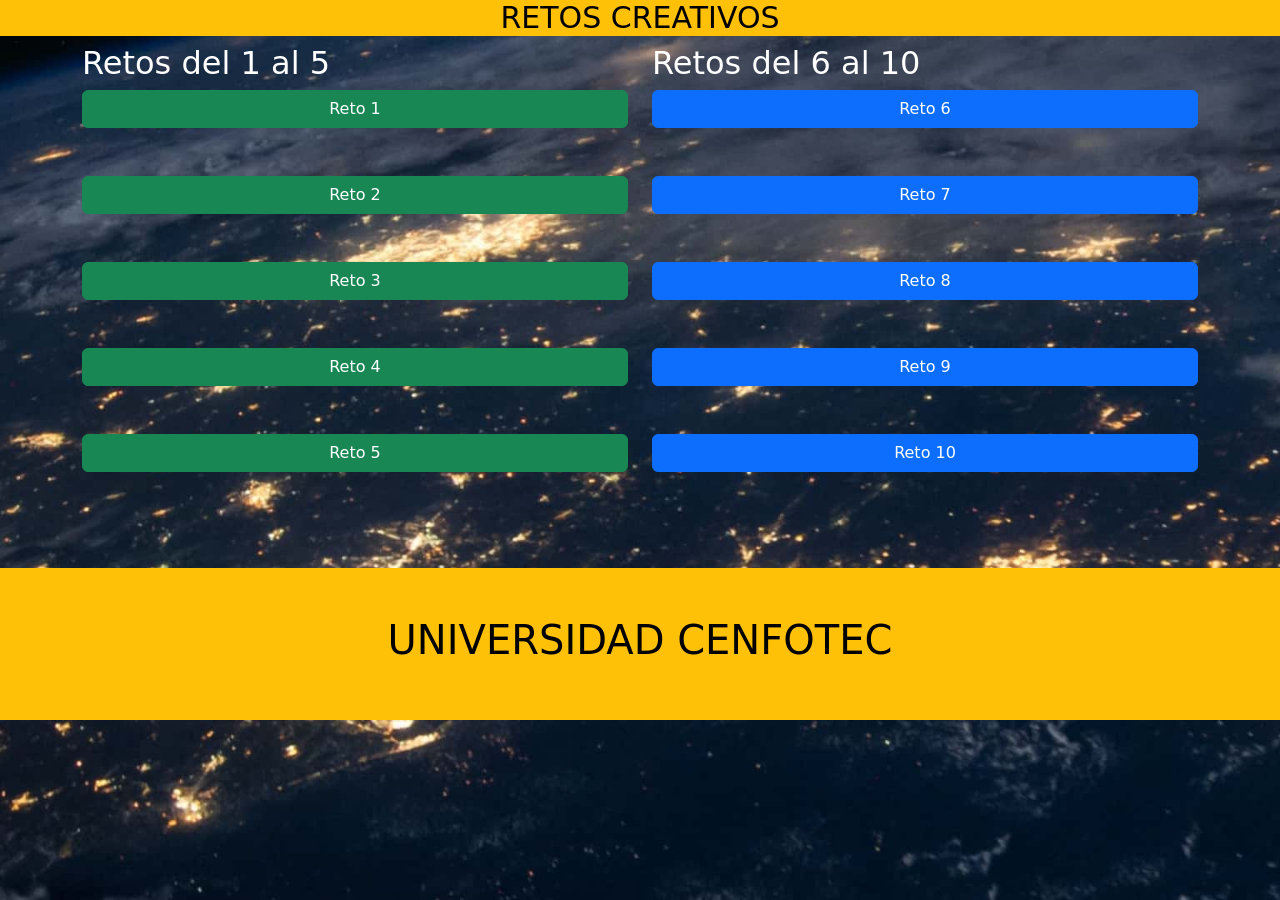
<file: tarea2/index.html>
<!doctype html>
<html lang="en">


<head>
    <title>index</title>
    <meta charset="utf-8">
    <meta name="viewport" content="width=device-width, initial-scale=1">


    <link href="imagenes/favicon.png" rel="icon">
    <link href="css/index.css" rel="stylesheet" >



    <link href="https://cdn.jsdelivr.net/npm/bootstrap@5.3.1/dist/css/bootstrap.min.css" rel="stylesheet" integrity="sha384-4bw+/aepP/YC94hEpVNVgiZdgIC5+VKNBQNGCHeKRQN+PtmoHDEXuppvnDJzQIu9" crossorigin="anonymous">
  
</head>


<body class="fondoindex">

    <header class="text-center">
        <h1 class="text-black titulo bg-warning">RETOS CREATIVOS</h1>
    </header>

    <div class="container">
        <div class="row">
            <div class="col-md-6 d-flex flex-column">
                <h2 class="text-white">Retos del 1 al 5</h2>
                <a href="reto1.html" class="btn btn-success mb-5">Reto 1</a>
                <a href="reto2.html" class="btn btn-success mb-5">Reto 2</a>
                <a href="reto3.html" class="btn btn-success mb-5">Reto 3</a>
                <a href="reto4.html" class="btn btn-success mb-5">Reto 4</a>
                <a href="reto5.html" class="btn btn-success mb-5">Reto 5</a>
            </div>
            <div class="col-md-6 d-flex flex-column">
                <h2 class="text-white">Retos del 6 al 10</h2>
                <a href="reto6.html" class="btn btn-primary mb-5">Reto 6</a>
                <a href="reto7.html" class="btn btn-primary mb-5">Reto 7</a>
                <a href="reto8.html" class="btn btn-primary mb-5">Reto 8</a>
                <a href="reto9.html" class="btn btn-primary mb-5">Reto 9</a>
                <a href="reto10.html" class="btn btn-primary mb-5">Reto 10</a>
            </div>
        </div>
    </div>
    


    <footer class="text-center mt-5 py-5 bg-warning">
        <h1 class="text-black">UNIVERSIDAD CENFOTEC</h1>
    </footer>


    <script src="https://cdn.jsdelivr.net/npm/bootstrap@5.3.1/dist/js/bootstrap.bundle.min.js" integrity="sha384-HwwvtgBNo3bZJJLYd8oVXjrBZt8cqVSpeBNS5n7C8IVInixGAoxmnlMuBnhbgrkm" crossorigin="anonymous"></script>
  


</body>



</html>
</file>
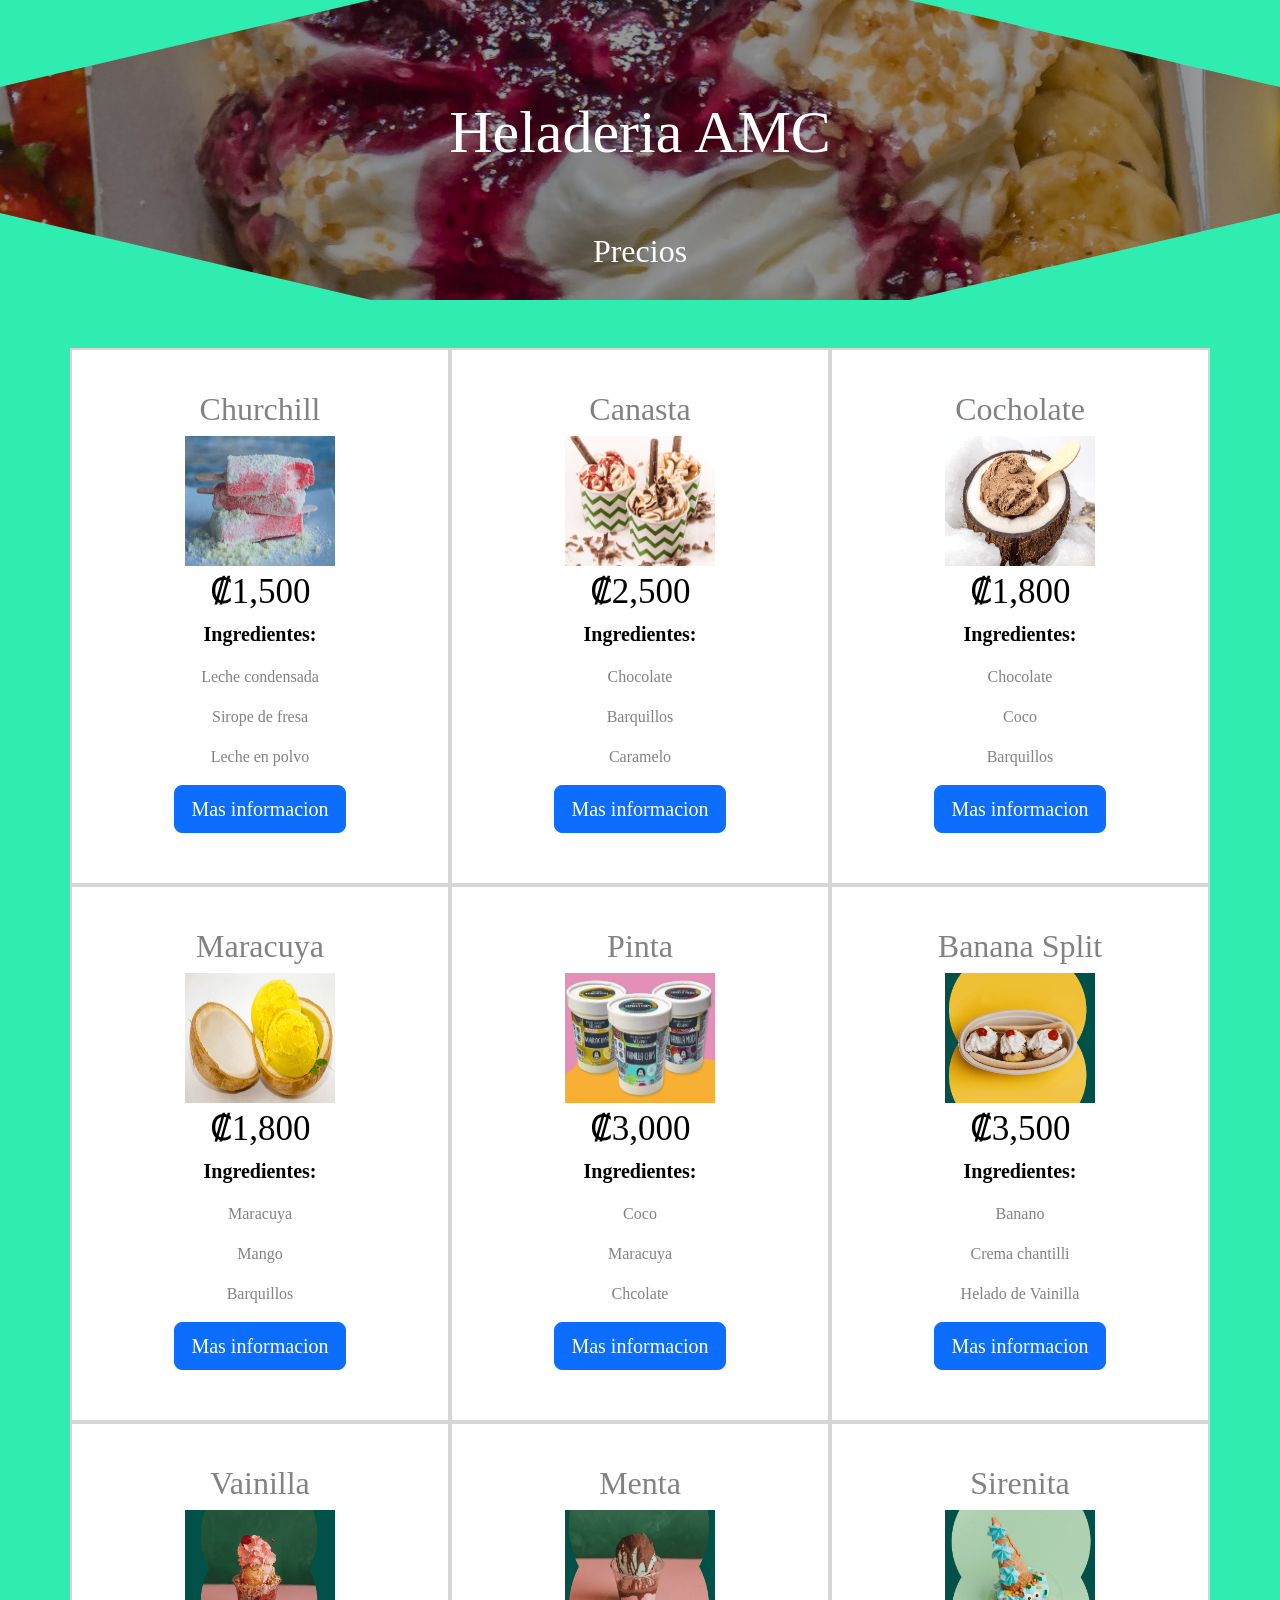
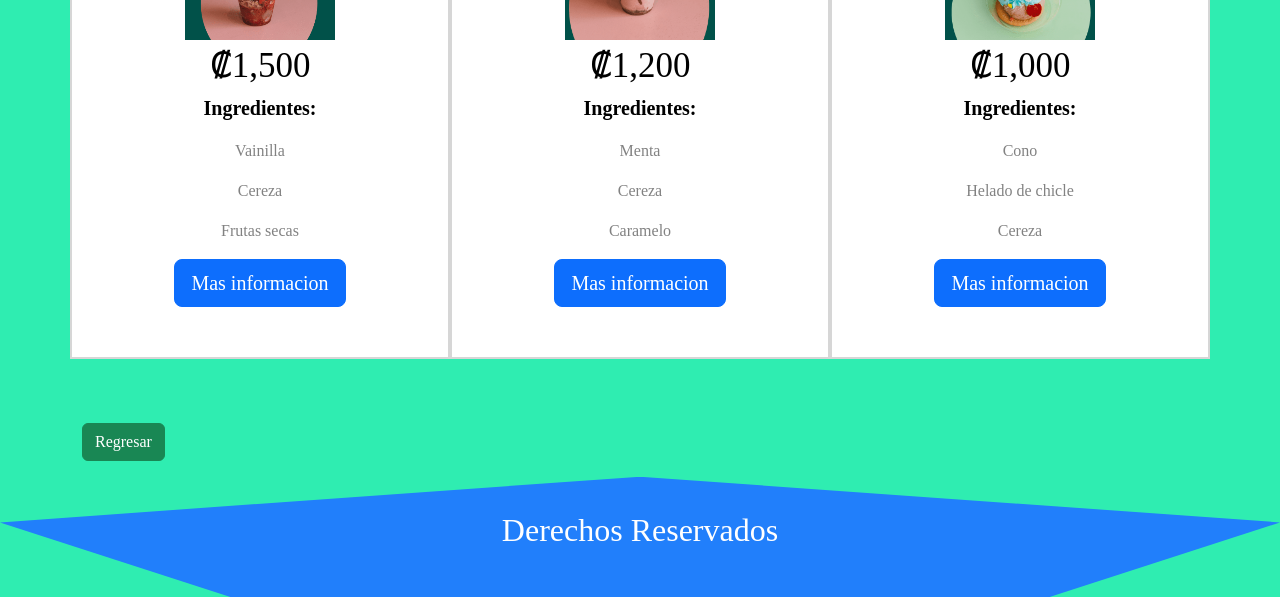
<file: proyecto/precios.html>
<!doctype html>
<html lang="en">

<head>
    <meta charset="utf-8">
    <meta name="viewport" content="width=device-width, initial-scale=1">
    <link href="https://cdn.jsdelivr.net/npm/bootstrap@5.1.3/dist/css/bootstrap.min.css" rel="stylesheet" integrity="sha384-1BmE4kWBq78iYhFldvKuhfTAU6auU8tT94WrHftjDbrCEXSU1oBoqyl2QvZ6jIW3" crossorigin="anonymous">
    <link href="css/precios.css" rel="stylesheet">
    <link href="css/responsive.css" rel="stylesheet">

    <title>Precios</title>
    <link href="favicon.png" rel="icon">
</head>

<body class="color1">
    <header class="bannerprecios py-5">
            <h1 class="text-center py-5 color">Heladeria AMC</h1>
            <h2 class="text-white text-center py-2">Precios</h2>
    </header>


    <section>
        <div class="container py-5">
            <div class="row">
                <!-- Primer elemento -->
                <div class="price-table col-md-4">
                        <i class="fa fa-user"></i>
                        <h2>Churchill</h2>
                        <img src="imagenes/helado1.PNG" alt="Imagen 1" class="logos img-fluid">
                        <div class="price">₡1,500</div>
                        <div class=""></div>
                        <p class="ingredi">Ingredientes:</p>
                        <p>Leche condensada</p>
                        <p>Sirope de fresa</p>
                        <p>Leche en polvo</p>
                    </a>
                    <a class="btn btn-lg btn-primary" data-bs-toggle="popover" data-bs-placement="right" data-bs-title="Descripción" data-bs-content="El precio final de tu pedido puede variar según los ingredientes adicionales que elijas agregar. Nos esforzamos por ofrecer la máxima flexibilidad para satisfacer tus gustos y preferencias, y cada ingrediente extra puede influir en el costo total de tu compra.">Mas informacion</a>

                </div>
    
                <!-- Segundo elemento -->
                <div class="price-table col-md-4">
                    <i class="fa fa-user"></i>
                    <h2>Canasta</h2>
                    <img src="imagenes/helado2.PNG" alt="Imagen 2" class="logos img-fluid">
                    <div class="price">₡2,500</div>
                    <div class=""></div>
                    <p class="ingredi">Ingredientes:</p>
                    <p>Chocolate</p>
                    <p>Barquillos</p>
                    <p>Caramelo</p>
                </a>
                <a class="btn btn-lg btn-primary" data-bs-toggle="popover" data-bs-placement="right" data-bs-title="Descripción" data-bs-content="El precio final de tu pedido puede variar según los ingredientes adicionales que elijas agregar. Nos esforzamos por ofrecer la máxima flexibilidad para satisfacer tus gustos y preferencias, y cada ingrediente extra puede influir en el costo total de tu compra.">Mas informacion</a>

                </div>
    
                <!-- Tercer elemento -->
                <div class="price-table col-md-4">
                    <i class="fa fa-user"></i>
                    <h2>Cocholate</h2>
                    <img src="imagenes/helado3.PNG" alt="Imagen 3" class="logos img-fluid">
                    <div class="price">₡1,800</div>
                    <div class=""></div>
                    <p class="ingredi">Ingredientes:</p>
                    <p>Chocolate</p>
                    <p>Coco</p>
                    <p>Barquillos</p>
                </a>
                <a class="btn btn-lg btn-primary" data-bs-toggle="popover" data-bs-placement="right" data-bs-title="Descripción" data-bs-content="El precio final de tu pedido puede variar según los ingredientes adicionales que elijas agregar. Nos esforzamos por ofrecer la máxima flexibilidad para satisfacer tus gustos y preferencias, y cada ingrediente extra puede influir en el costo total de tu compra.">Mas informacion</a>

                </div>
    
                <!-- Cuarto elemento -->
                <div class="price-table col-md-4">
                    <i class="fa fa-user"></i>
                    <h2>Maracuya</h2>
                    <img src="imagenes/helado4.PNG" alt="Imagen 4" class="logos img-fluid">
                    <div class="price">₡1,800</div>
                    <div class=""></div>
                    <p class="ingredi">Ingredientes:</p>
                    <p>Maracuya</p>
                    <p>Mango</p>
                    <p>Barquillos</p>
                </a>
                <a class="btn btn-lg btn-primary" data-bs-toggle="popover" data-bs-placement="right" data-bs-title="Descripción" data-bs-content="El precio final de tu pedido puede variar según los ingredientes adicionales que elijas agregar. Nos esforzamos por ofrecer la máxima flexibilidad para satisfacer tus gustos y preferencias, y cada ingrediente extra puede influir en el costo total de tu compra.">Mas informacion</a>

                </div>
    
                <!-- Quinto elemento -->
                <div class="price-table col-md-4">
                    <i class="fa fa-user"></i>
                    <h2>Pinta</h2>
                    <img src="imagenes/helado5.PNG" alt="Imagen 5" class="logos img-fluid">
                    <div class="price">₡3,000</div>
                    <div class=""></div>
                    <p class="ingredi">Ingredientes:</p>
                    <p>Coco</p>
                    <p>Maracuya</p>
                    <p>Chcolate</p>
                </a>
                <a class="btn btn-lg btn-primary" data-bs-toggle="popover" data-bs-placement="right" data-bs-title="Descripción" data-bs-content="El precio final de tu pedido puede variar según los ingredientes adicionales que elijas agregar. Nos esforzamos por ofrecer la máxima flexibilidad para satisfacer tus gustos y preferencias, y cada ingrediente extra puede influir en el costo total de tu compra.">Mas informacion</a>

                </div>
    
                <!-- Sexto elemento -->
                <div class="price-table col-md-4">
                    <i class="fa fa-user"></i>
                    <h2>Banana Split</h2>
                    <img src="imagenes/helado6.PNG" alt="Imagen 6" class="logos img-fluid">
                    <div class="price">₡3,500</div>
                    <div class=""></div>
                    <p class="ingredi">Ingredientes:</p>
                    <p>Banano</p>
                    <p>Crema chantilli</p>
                    <p>Helado de Vainilla</p>
                </a>
                <a class="btn btn-lg btn-primary" data-bs-toggle="popover" data-bs-placement="right" data-bs-title="Descripción" data-bs-content="El precio final de tu pedido puede variar según los ingredientes adicionales que elijas agregar. Nos esforzamos por ofrecer la máxima flexibilidad para satisfacer tus gustos y preferencias, y cada ingrediente extra puede influir en el costo total de tu compra.">Mas informacion</a>

                </div>
    
                <!-- Séptimo elemento -->
                <div class="price-table col-md-4">
                    <i class="fa fa-user"></i>
                    <h2>Vainilla</h2>
                    <img src="imagenes/helado7.PNG" alt="Imagen 7" class="logos img-fluid">
                    <div class="price">₡1,500</div>
                    <div class=""></div>
                    <p class="ingredi">Ingredientes:</p>
                    <p>Vainilla</p>
                    <p>Cereza</p>
                    <p>Frutas secas</p>
                </a>
                <a class="btn btn-lg btn-primary" data-bs-toggle="popover" data-bs-placement="right" data-bs-title="Descripción" data-bs-content="El precio final de tu pedido puede variar según los ingredientes adicionales que elijas agregar. Nos esforzamos por ofrecer la máxima flexibilidad para satisfacer tus gustos y preferencias, y cada ingrediente extra puede influir en el costo total de tu compra.">Mas informacion</a>

                </div>
    
                <!-- Octavo elemento -->
                <div class="price-table col-md-4">
                    <i class="fa fa-user"></i>
                    <h2>Menta</h2>
                    <img src="imagenes/helado8.PNG" alt="Imagen 8" class="logos img-fluid">
                    <div class="price">₡1,200</div>
                    <div class=""></div>
                    <p class="ingredi">Ingredientes:</p>
                    <p>Menta</p>
                    <p>Cereza</p>
                    <p>Caramelo</p>
                </a>
                <a class="btn btn-lg btn-primary" data-bs-toggle="popover" data-bs-placement="right" data-bs-title="Descripción" data-bs-content="El precio final de tu pedido puede variar según los ingredientes adicionales que elijas agregar. Nos esforzamos por ofrecer la máxima flexibilidad para satisfacer tus gustos y preferencias, y cada ingrediente extra puede influir en el costo total de tu compra.">Mas informacion</a>
                </div>
    
                <!-- Noveno elemento -->
                <div class="price-table col-md-4">
                    <i class="fa fa-user"></i>
                    <h2>Sirenita</h2>
                    <img src="imagenes/helado9.PNG" alt="Imagen 9" class="logos img-fluid">
                    <div class="price">₡1,000</div>
                    <div class=""></div>
                    <p class="ingredi">Ingredientes:</p>
                    <p>Cono</p>
                    <p>Helado de chicle</p>
                    <p>Cereza</p>
                </a>
                <a class="btn btn-lg btn-primary" data-bs-toggle="popover" data-bs-placement="right" data-bs-title="Descripción" data-bs-content="El precio final de tu pedido puede variar según los ingredientes adicionales que elijas agregar. Nos esforzamos por ofrecer la máxima flexibilidad para satisfacer tus gustos y preferencias, y cada ingrediente extra puede influir en el costo total de tu compra.">Mas informacion</a>

                </div>
            </div>    
        </div>
    </section>


    <section>
        <div class="container mt-2 py-2">
            <a href="index.html" class="btn btn-success">Regresar</a>
        </div>
    </section>

    <footer class="mt-2">
        <div class="row">
            <div class="text-center"><br>
                <h2 class="text-white design25">Derechos Reservados</h2><br>
            </div>
            <div class="pb-3"></div>
        </div>
    </footer>


    <script src="https://cdn.jsdelivr.net/npm/bootstrap@5.1.3/dist/js/bootstrap.bundle.min.js" integrity="sha384-ka7Sk0Gln4gmtz2MlQnikT1wXgYsOg+OMhuP+IlRH9sENBO0LRn5q+8nbTov4+1p" crossorigin="anonymous"></script>
        <!-- activacion del POPOVER -->
        <script>
            var popoverTriggerList = [].slice.call(document.querySelectorAll('[data-bs-toggle="popover"]'))
            var popoverList = popoverTriggerList.map(function(popoverTriggerEl) {
                return new bootstrap.Popover(popoverTriggerEl)
            })
        </script>

</body>

</html>
</file>
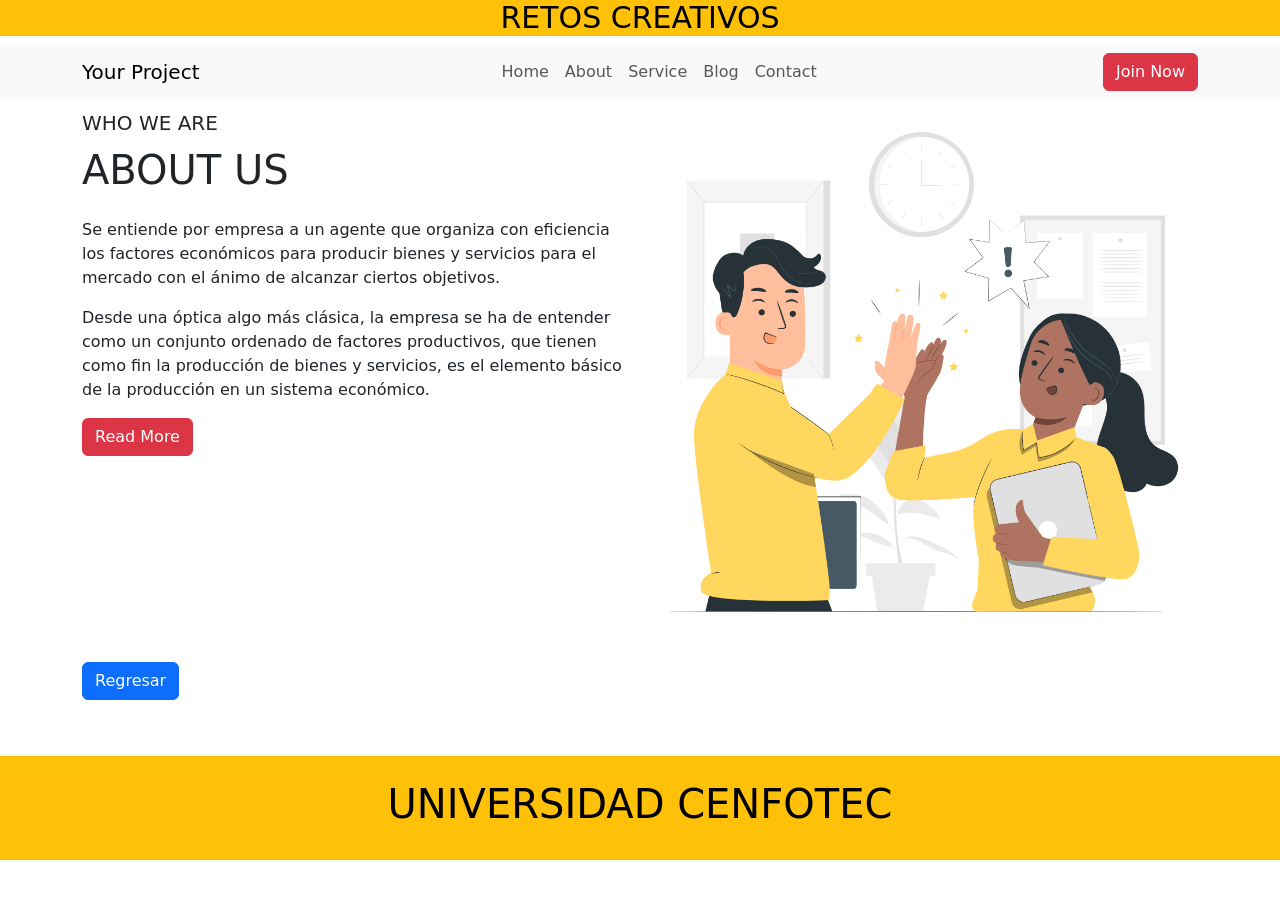
<file: tarea2/reto1.html>
<!doctype html>
<html lang="en">


<head>
    <title>reto1</title>
    <meta charset="utf-8">
    <meta name="viewport" content="width=device-width, initial-scale=1">

    <link href="imagenes/favicon.png" rel="icon">
    <link href="css/index.css" rel="stylesheet" >

    <link rel="stylesheet" href="https://unicons.iconscout.com/release/v4.0.8/css/line.css">


    <link href="https://cdn.jsdelivr.net/npm/bootstrap@5.3.1/dist/css/bootstrap.min.css" rel="stylesheet" integrity="sha384-4bw+/aepP/YC94hEpVNVgiZdgIC5+VKNBQNGCHeKRQN+PtmoHDEXuppvnDJzQIu9" crossorigin="anonymous">
  
</head>


<body>
    
    <header class="text-center">
        <h1 class="text-black titulo bg-warning">RETOS CREATIVOS</h1>
    </header>
    
    <nav class="navbar navbar-expand-lg navbar-light bg-light">
        <div class="container">
            <i id="ht" class="uil uil-html5"></i>
            <a class="navbar-brand" href="#">Your Project</a>
            <div class="collapse navbar-collapse justify-content-center" id="navbarNav">
                <ul class="navbar-nav">
                    <li class="nav-item">
                        <a class="nav-link" href="">Home</a>
                    </li>
                    <li class="nav-item">
                        <a class="nav-link" href="">About</a>
                    </li>
                    <li class="nav-item">
                        <a class="nav-link" href="">Service</a>
                    </li>
                    <li class="nav-item">
                        <a class="nav-link" href="">Blog</a>
                    </li>
                    <li class="nav-item">
                        <a class="nav-link" href="">Contact</a>
                    </li>
                </ul>
            </div>
            <a href="#" class="btn btn-danger">Join Now</a>
        </div>
    </nav>
    <section>
        <div class="container">
            <div class="row">
                <div class="col-md-6">
                    <p class="who py-2 mb-0">WHO WE ARE</p>
                    <h3 class="About mb-4">ABOUT US</h3>
                    <p>Se entiende por empresa a un agente que organiza con eficiencia los factores económicos para producir bienes y servicios para el mercado con el ánimo de alcanzar ciertos objetivos.</p>
                    <p>Desde una óptica algo más clásica, la empresa se ha de entender como un conjunto ordenado de factores productivos, que tienen como fin la producción de bienes y servicios, es el elemento básico de la producción en un sistema económico.</p>
                    <a href="#" class="btn btn-danger">Read More</a>
                </div>
                
                
                <div class="col-md-6">
                    <img class= "icontamano" src="imagenes/teamwork.png" alt="icon">
                </div>
        </div>
    </section>

    <section>
        <div class="container mt-2 py-2">
            <a href="index.html" class="btn btn-primary">Regresar</a>
        </div>
    </section>

    <footer class="text-center mt-5 py-4 bg-warning">
        <h1 class="text-black">UNIVERSIDAD CENFOTEC</h1>
    </footer>

    <script src="https://cdn.jsdelivr.net/npm/bootstrap@5.3.1/dist/js/bootstrap.bundle.min.js" integrity="sha384-HwwvtgBNo3bZJJLYd8oVXjrBZt8cqVSpeBNS5n7C8IVInixGAoxmnlMuBnhbgrkm" crossorigin="anonymous"></script>
  


</body>



</html>
</file>
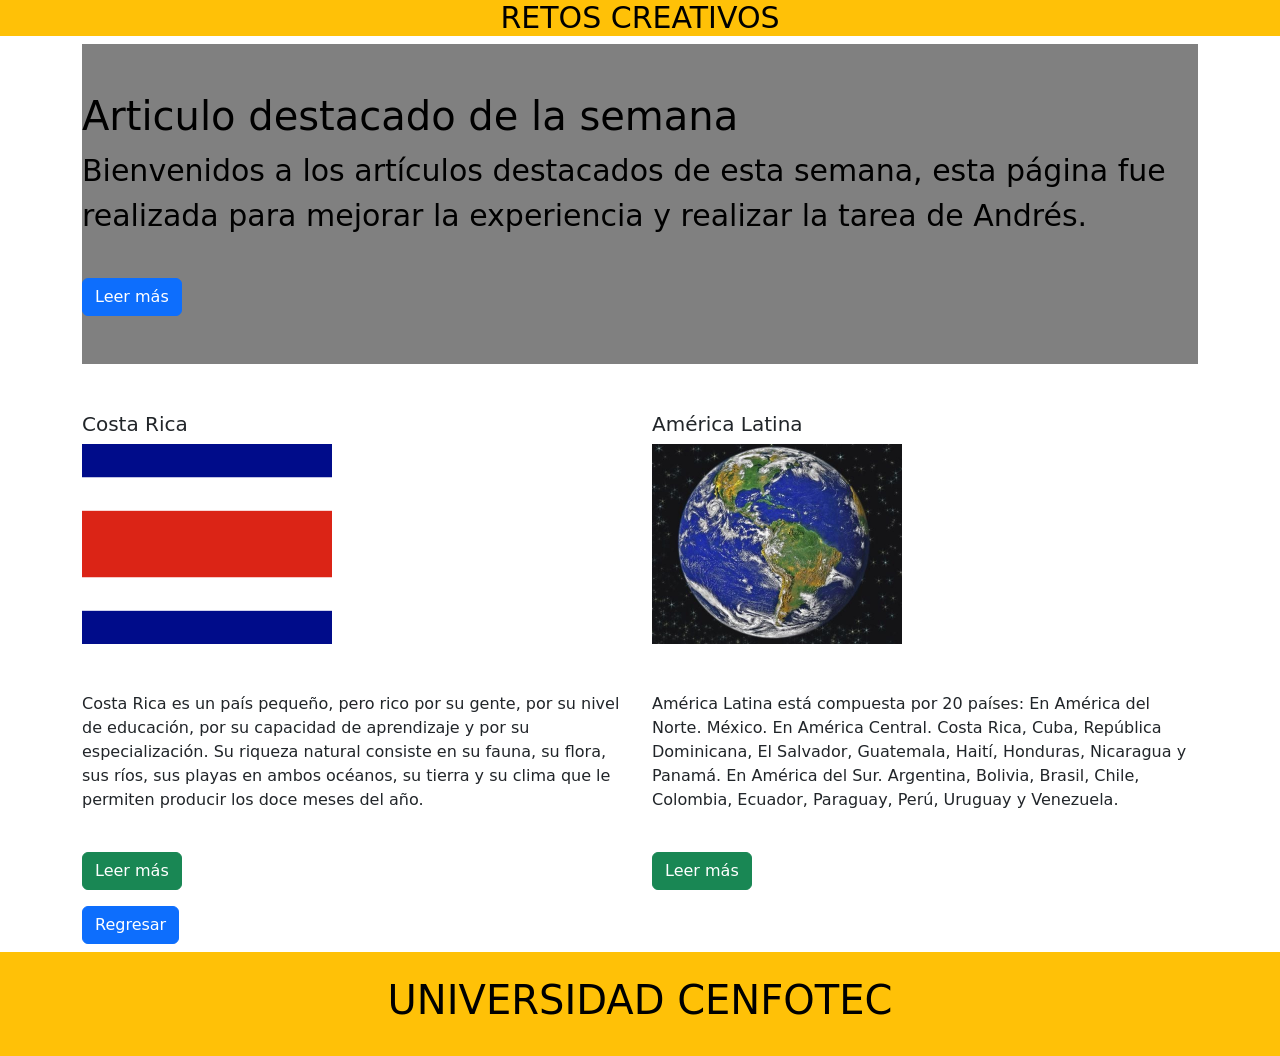
<file: tarea2/reto10.html>
<!doctype html>
<html lang="en">


<head>
    <title>reto10</title>
    <meta charset="utf-8">
    <meta name="viewport" content="width=device-width, initial-scale=1">


    <link href="imagenes/favicon.png" rel="icon">
    <link href="css/index.css" rel="stylesheet" >


    <link href="https://cdn.jsdelivr.net/npm/bootstrap@5.3.1/dist/css/bootstrap.min.css" rel="stylesheet" integrity="sha384-4bw+/aepP/YC94hEpVNVgiZdgIC5+VKNBQNGCHeKRQN+PtmoHDEXuppvnDJzQIu9" crossorigin="anonymous">
    
    <link rel="stylesheet" href="https://unicons.iconscout.com/release/v4.0.8/css/line.css">

</head>

<body>
    <header class="text-center">
        <h1 class="text-black titulo bg-warning">RETOS CREATIVOS</h1>
    </header>

    <div class="container">
        <div class="row">
            <div class="col-md-12">
                <section class="text-start bg-gris tamanol py-5">
                    <h1 class="text-black tamano">Articulo destacado de la semana</h1>
                    <p class="text-start text-black" id="parrafo">
                        Bienvenidos a los artículos destacados de esta semana, esta página fue realizada para mejorar la experiencia y realizar la tarea de Andrés.
                    </p>
                    <p class="text-start text-black" id="parrafoOculto" style="display: none;">
                        No obstante se hace referencia que la siguiente información no es de mi propiedad, esta información es con fines educativos, los cuales se han utilizado para poder completar el reto número 10 de la segunda tarea de diseño web, del estudiante Andrés Maradiaga.
                    </p>
                    <button class="btn btn-primary text-white mt-4" id="txt" type="button" onclick="mostrarTexto()">Leer más</button>
                </section>
            </div>
        </div>
        <div class="row">
            <div class="col-md-6">
                <section>
                    <div class="text-start py-5">
                        <h5>Costa Rica</h5>
                        <img src="imagenes/costarica.jpg" alt="Costa Rica" class="costa-rica-img">                       
                    </div>
                    <p class="text-start">Costa Rica es un país pequeño, pero rico por su gente, por su nivel de educación, por su capacidad de aprendizaje y por su especialización. Su riqueza natural consiste en su fauna, su flora, sus ríos, sus playas en ambos océanos, su tierra y su clima que le permiten producir los doce meses del año.</p>
                    <a href="pdf/costarica.pdf" class="btn btn-success text-white mt-4" target="_blank">Leer más</a>
                </section>
            </div>
            <div class="col-md-6">
                <section>
                    <div class="text-start py-5">
                        <h5>América Latina</h5>
                        <img src="imagenes/latino.jpg" alt="America Latina" class="america-latina-img">                       
                    </div>
                    <p class="text-start">
                        América Latina está compuesta por 20 países: 
                        En América del Norte. México.

                        En América Central. Costa Rica, Cuba, República Dominicana, El Salvador, Guatemala, Haití, Honduras, Nicaragua y Panamá.

                        En América del Sur. Argentina, Bolivia, Brasil, Chile, Colombia, Ecuador, Paraguay, Perú, Uruguay y Venezuela.
                    </p>
                    <a href="pdf/americalatina.pdf" class="btn btn-success text-white mt-4" target="_blank">Leer más</a>
                </section>
            </div>
        </div>
    </div>
  
    <section>
        <div class="container mt-2 py-2">
            <a href="index.html" class="btn btn-primary">Regresar</a>
        </div>
    </section>

    <footer class="text-center py-4 bg-warning">
        <h1 class="text-black">UNIVERSIDAD CENFOTEC</h1>
    </footer>



    <script src="https://cdn.jsdelivr.net/npm/bootstrap@5.3.1/dist/js/bootstrap.bundle.min.js" integrity="sha384-HwwvtgBNo3bZJJLYd8oVXjrBZt8cqVSpeBNS5n7C8IVInixGAoxmnlMuBnhbgrkm" crossorigin="anonymous"></script>

    <script src="js/retos.js"></script>

</body>
</html>
</file>
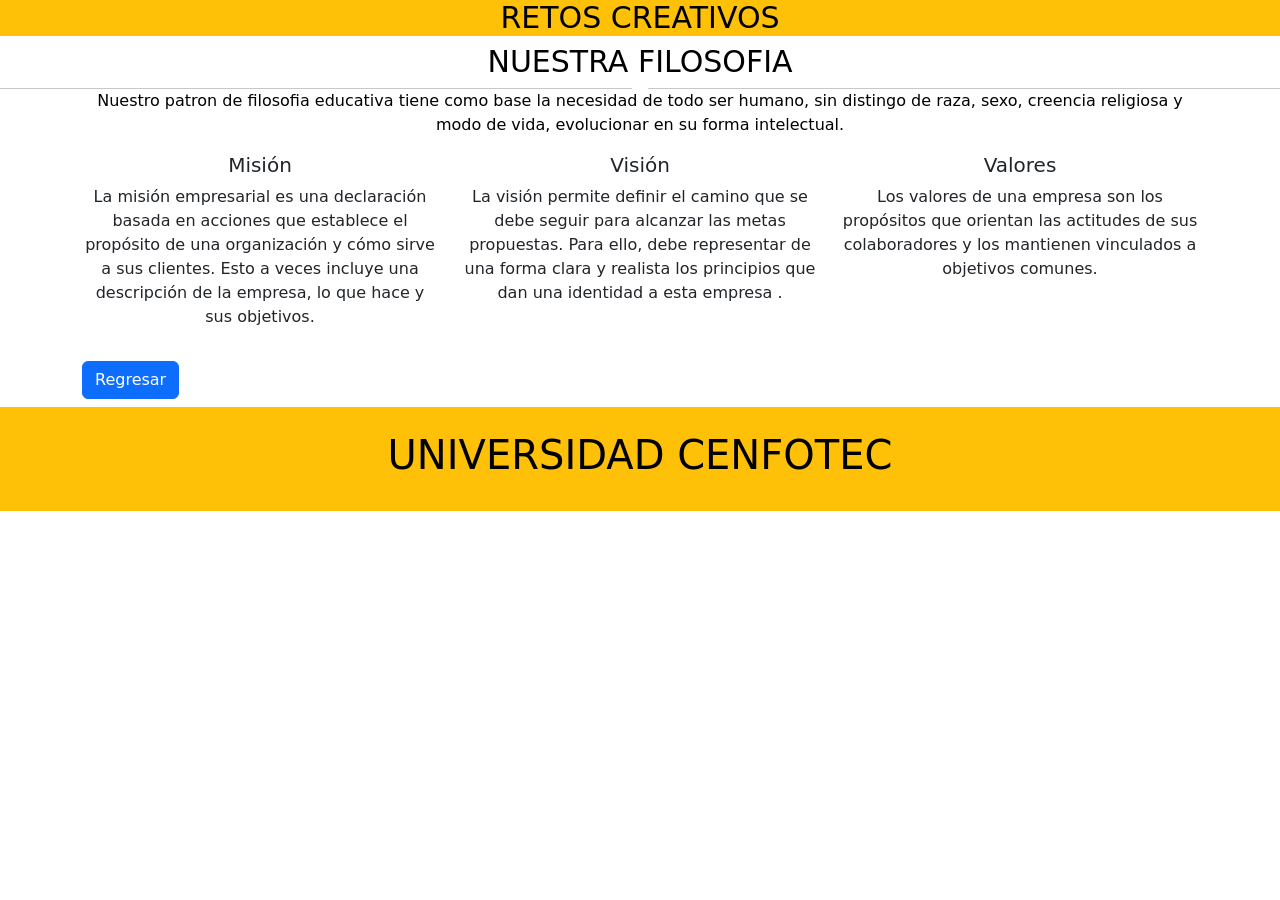
<file: tarea2/reto2.html>
<!doctype html>
<html lang="en">


<head>
    <title>reto2</title>
    <meta charset="utf-8">
    <meta name="viewport" content="width=device-width, initial-scale=1">


    <link href="imagenes/favicon.png" rel="icon">
    <link href="css/index.css" rel="stylesheet" >


    <link href="https://cdn.jsdelivr.net/npm/bootstrap@5.3.1/dist/css/bootstrap.min.css" rel="stylesheet" integrity="sha384-4bw+/aepP/YC94hEpVNVgiZdgIC5+VKNBQNGCHeKRQN+PtmoHDEXuppvnDJzQIu9" crossorigin="anonymous">
    
    <link rel="stylesheet" href="https://unicons.iconscout.com/release/v4.0.8/css/line.css">

</head>


<body>

    <header class="text-center">
        <h1 class="text-black titulo bg-warning">RETOS CREATIVOS</h1>
    </header>

    <section>
        <div class="text-center">
            <h1 class="text-black titulo">NUESTRA FILOSOFIA</h1>
            <div class="d-flex justify-content-center align-items-center">
                <div class="flex-grow-1">
                    <hr class="my-0">
                </div>
                <i id="prueba" class="uil uil-traffic-light mx-2"></i>
                <div class="flex-grow-1">
                    <hr class="my-0">
                </div>
            </div>
        </div>
    </section>
    

    <section>
        <div class="container">
            <p class="text-center text-black">Nuestro patron de filosofia educativa tiene como base la necesidad de todo ser humano, sin distingo de raza, sexo, creencia religiosa y modo de vida, evolucionar en su forma intelectual.
            </p>
        </div>
    </section>

    <section>
        <div class="container">
            <div class="row">
                <div class="col-md-4 col-lg-4">
                    <div class="text-center">
                        <i id="mision" class="uil uil-user-square"></i>
                        <h5>Misión</h5>
                    </div>
                    <p class="text-center">La misión empresarial es una declaración basada en acciones que establece el propósito de una organización y cómo sirve a sus clientes. Esto a veces incluye una descripción de la empresa, lo que hace y sus objetivos.</p>
                </div>
                <div class="col-md-4 col-lg-4">
                    <div class="text-center">
                        <i id="vision" class="uil uil-clipboard-notes"></i>
                        <h5>Visión</h5>
                    </div>
                    <p class="text-center">La visión permite definir el camino que se debe seguir para alcanzar las metas propuestas. Para ello, debe representar de una forma clara y realista los principios que dan una identidad a esta empresa .</p>
                </div>
                <div class="col-md-4 col-lg-4">
                    <div class="text-center">
                        <i id="valores" class="uil uil-clipboard-notes"></i>
                        <h5>Valores</h5>
                    </div>
                    <p class="text-center">Los valores de una empresa son los propósitos que orientan las actitudes de sus colaboradores y los mantienen vinculados a objetivos comunes. </p>
                </div>
            </div>
        </div>
    </section>


    <section>
        <div class="container mt-2 py-2">
            <a href="index.html" class="btn btn-primary">Regresar</a>
        </div>
    </section>

    <footer class="text-center py-4 bg-warning">
        <h1 class="text-black">UNIVERSIDAD CENFOTEC</h1>
    </footer>




    <script src="https://cdn.jsdelivr.net/npm/bootstrap@5.3.1/dist/js/bootstrap.bundle.min.js" integrity="sha384-HwwvtgBNo3bZJJLYd8oVXjrBZt8cqVSpeBNS5n7C8IVInixGAoxmnlMuBnhbgrkm" crossorigin="anonymous"></script>
  


</body>



</html>
</file>
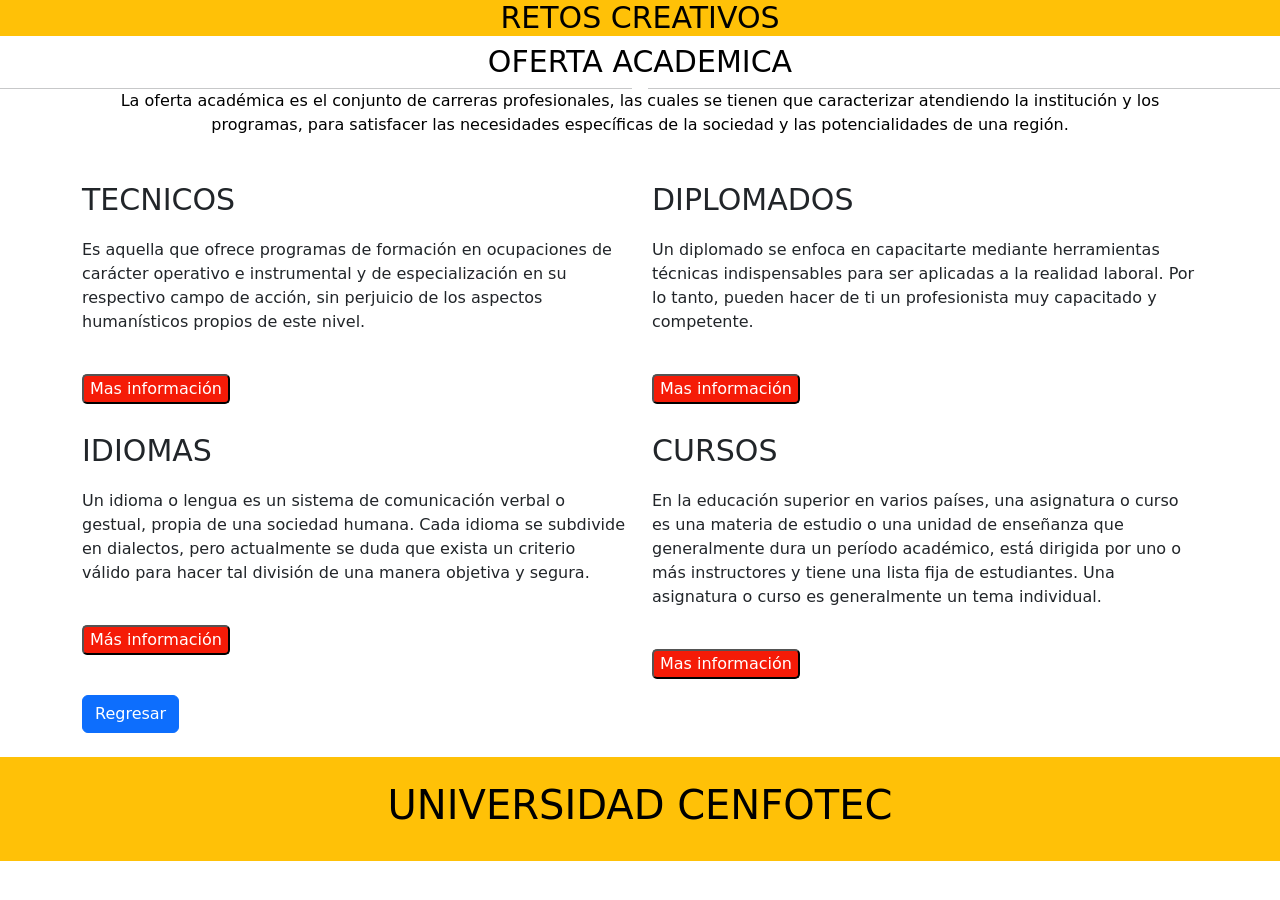
<file: tarea2/reto3.html>
<!doctype html>
<html lang="en">


<head>
    <title>reto3</title>
    <meta charset="utf-8">
    <meta name="viewport" content="width=device-width, initial-scale=1">


    <link href="imagenes/favicon.png" rel="icon">
    <link href="css/index.css" rel="stylesheet" >



    <link href="https://cdn.jsdelivr.net/npm/bootstrap@5.3.1/dist/css/bootstrap.min.css" rel="stylesheet" integrity="sha384-4bw+/aepP/YC94hEpVNVgiZdgIC5+VKNBQNGCHeKRQN+PtmoHDEXuppvnDJzQIu9" crossorigin="anonymous">
    
    <link rel="stylesheet" href="https://unicons.iconscout.com/release/v4.0.8/css/line.css">

</head>


<body>
    <header class="text-center">
        <h1 class="text-black titulo bg-warning">RETOS CREATIVOS</h1>
    </header>

    <section>
        <div class="text-center">
            <h1 class="text-black titulo">OFERTA ACADEMICA</h1>
        </div>
        <div class="d-flex justify-content-center align-items-center">
            <div class="flex-grow-1">
                <hr class="my-0">
            </div>
            <i id="prueba" class="uil uil-traffic-light mx-2"></i>
            <div class="flex-grow-1">
                <hr class="my-0">
            </div>
        </div>
    </section>
    
    


    <section>
        <div class="container">
            <p class="text-center text-black"> La oferta académica es el conjunto de carreras profesionales, las cuales se tienen que caracterizar atendiendo la institución y los programas, para satisfacer las necesidades específicas de la sociedad y las potencialidades de una región.
            </p>
         </div>
    </section>

    <section>
        <div class="container">
            <div class="row">
                <div class="col-md-6 mt-4">
                    <p class="titulo">TECNICOS</p>
                    <p class="text-start mb-3">Es aquella que ofrece programas de formación en ocupaciones de carácter operativo e instrumental y de especialización en su respectivo campo de acción, sin perjuicio de los aspectos humanísticos propios de este nivel.</p>
                    <button class="btnrojo text-white mt-4" id="rojo" type="button" onclick="nuevapesta()">Mas información</button>
                </div>
    
                <div class="col-md-6 mt-4">
                    <p class="titulo">DIPLOMADOS</p>
                    <p class="text-start mb-3">Un diplomado se enfoca en capacitarte mediante herramientas técnicas indispensables para ser aplicadas a la realidad laboral. Por lo tanto, pueden hacer de ti un profesionista muy capacitado y competente. </p>
                    <button class="btnrojo text-white mt-4" id="rojo" type="button" onclick="nuevapesta()">Mas información</button>
                </div>

                <div class="col-md-6 mt-4">
                    <p class="titulo">IDIOMAS</p>
                    <p class="text-start mb-3">Un idioma o lengua es un sistema de comunicación verbal o gestual, propia de una sociedad humana. Cada idioma se subdivide en dialectos, pero actualmente se duda que exista un criterio válido para hacer tal división de una manera objetiva y segura.</p>
                    <button class="btnrojo text-white mt-4" id="rojo" type="button" onclick="nuevapesta()">Más información</button>
                </div>
                
                <div class="col-md-6 mt-4">
                    <p class="titulo">CURSOS</p>
                    <p class="text-start mb-3">En la educación superior en varios países, una asignatura o curso es una materia de estudio o una unidad de enseñanza que generalmente dura un período académico, está dirigida por uno o más instructores y tiene una lista fija de estudiantes. Una asignatura o curso es generalmente un tema individual.</p>
                    <button class="btnrojo text-white mt-4" id="rojo" type="button" onclick="nuevapesta()">Mas información</button>
                </div>
            </div>
        </div>
    </section>
    

    <section>
        <div class="container mt-2 py-2">
            <a href="index.html" class="btn btn-primary">Regresar</a>
        </div>
    </section>

    <footer class="text-center mt-3 py-4 bg-warning">
        <h1 class="text-black">UNIVERSIDAD CENFOTEC</h1>
    </footer>


    <script src="https://cdn.jsdelivr.net/npm/bootstrap@5.3.1/dist/js/bootstrap.bundle.min.js" integrity="sha384-HwwvtgBNo3bZJJLYd8oVXjrBZt8cqVSpeBNS5n7C8IVInixGAoxmnlMuBnhbgrkm" crossorigin="anonymous"></script>
  
    <script src="js/retos.js"></script>


</body>



</html>
</file>
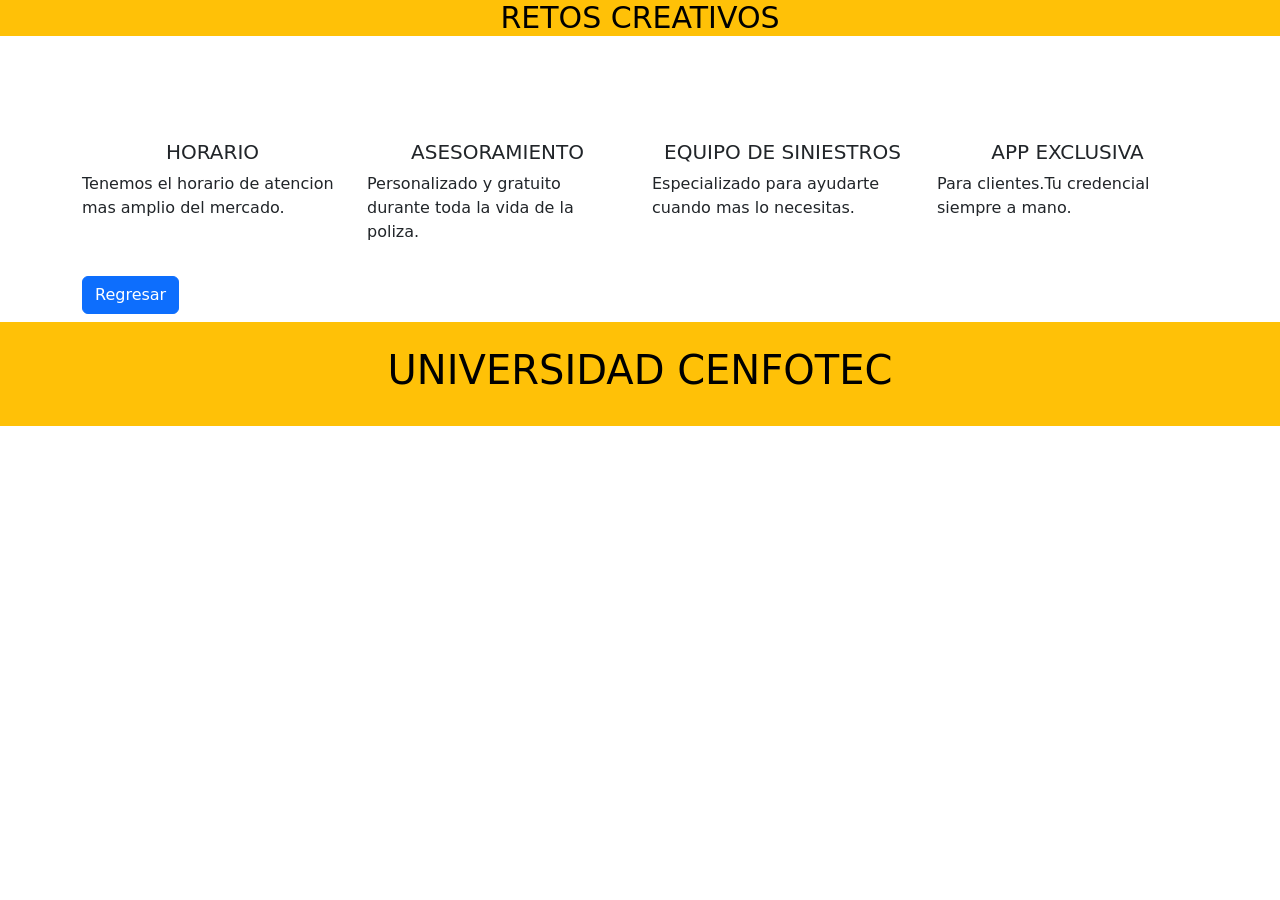
<file: tarea2/reto4.html>
<!doctype html>
<html lang="en">


<head>
    <title>reto4</title>
    <meta charset="utf-8">
    <meta name="viewport" content="width=device-width, initial-scale=1">


    <link href="imagenes/favicon.png" rel="icon">
    <link href="css/index.css" rel="stylesheet" >


    <link href="https://cdn.jsdelivr.net/npm/bootstrap@5.3.1/dist/css/bootstrap.min.css" rel="stylesheet" integrity="sha384-4bw+/aepP/YC94hEpVNVgiZdgIC5+VKNBQNGCHeKRQN+PtmoHDEXuppvnDJzQIu9" crossorigin="anonymous">
    
    <link rel="stylesheet" href="https://unicons.iconscout.com/release/v4.0.8/css/line.css">

</head>


<body>
    <header class="text-center">
        <h1 class="text-black titulo bg-warning">RETOS CREATIVOS</h1>
    </header>
    <section class="container-fluid">
        <div class="container">
            <div class="row pt-5">
    
                <div class="col-md-3 col-lg-3">
                    <div class="pt-5 text-center">
                        <i id="clock" class="uil uil-clock"></i>
                        <h2 class="letra">HORARIO</h2>
                    </div>
                    <p>Tenemos el horario de atencion mas amplio del mercado.</p>
                </div>
    
                <div class="col-md-3 col-lg-3">
                    <div class="pt-5 text-center">
                        <i id="headphones" class="uil uil-headphones-alt"></i>
                        <h2 class="letra">ASESORAMIENTO</h2>
                    </div>
                    <p>Personalizado y gratuito durante toda la vida de la poliza.</p>
                </div>
    
                <div class="col-md-3 col-lg-3">
                    <div class="pt-5 text-center">
                        <i id="car" class="uil uil-car"></i>
                        <h2 class="letra">EQUIPO DE SINIESTROS</h2>
                    </div>
                    <p>Especializado para ayudarte cuando mas lo necesitas.</p>
                </div>
    
                <div class="col-md-3 col-lg-3">
                    <div class="pt-5 text-center">
                        <i id="mobile" class="uil uil-mobile-android"></i>
                        <h2 class="letra">APP EXCLUSIVA</h2>
                    </div>
                    <p>Para clientes.Tu credencial siempre a mano.</p>
                </div>
    
            </div>
        </div>
    </section>
    
    <section>
        <div class="container mt-2 py-2">
            <a href="index.html" class="btn btn-primary">Regresar</a>
        </div>
    </section>

    <footer class="text-center py-4 bg-warning">
        <h1 class="text-black">UNIVERSIDAD CENFOTEC</h1>
    </footer>

    <script src="https://cdn.jsdelivr.net/npm/bootstrap@5.3.1/dist/js/bootstrap.bundle.min.js" integrity="sha384-HwwvtgBNo3bZJJLYd8oVXjrBZt8cqVSpeBNS5n7C8IVInixGAoxmnlMuBnhbgrkm" crossorigin="anonymous"></script>
  


</body>



</html>
</file>
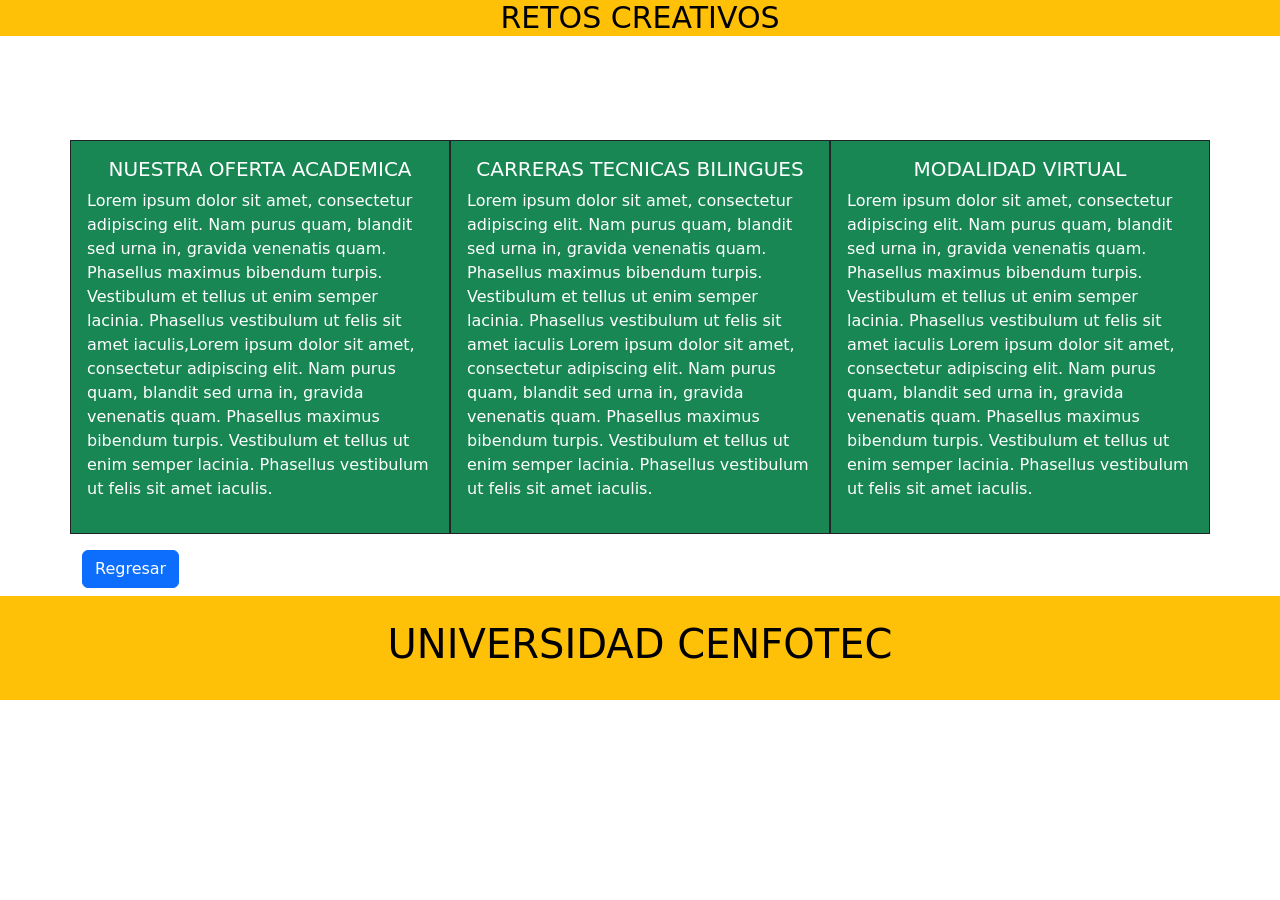
<file: tarea2/reto5.html>
<!doctype html>
<html lang="en">


<head>
    <title>reto5</title>
    <meta charset="utf-8">
    <meta name="viewport" content="width=device-width, initial-scale=1">


    <link href="imagenes/favicon.png" rel="icon">
    <link href="css/index.css" rel="stylesheet" >


    <link href="https://cdn.jsdelivr.net/npm/bootstrap@5.3.1/dist/css/bootstrap.min.css" rel="stylesheet" integrity="sha384-4bw+/aepP/YC94hEpVNVgiZdgIC5+VKNBQNGCHeKRQN+PtmoHDEXuppvnDJzQIu9" crossorigin="anonymous">
    
    <link rel="stylesheet" href="https://unicons.iconscout.com/release/v4.0.8/css/line.css">

</head>


<body>

    <header class="text-center">
        <h1 class="text-black titulo bg-warning">RETOS CREATIVOS</h1>
    </header>

    <section class="container-fluid">
        <div class="text-center titulo4"></div>
    
        <div class="container pt-5">
            <div class="row pt-5">
                <div class="col-md-4 px-0">
                    <div class="bg-success px-3 py-3 border border-dark">
                        <h3 class="text-center text-white letra">NUESTRA OFERTA ACADEMICA</h3>
                        <p class=" text-white ">
                            Lorem ipsum dolor sit amet, consectetur adipiscing elit. Nam purus quam, blandit sed urna in, gravida venenatis quam. Phasellus maximus bibendum turpis. Vestibulum et tellus ut enim semper lacinia. Phasellus vestibulum ut felis sit amet iaculis,Lorem ipsum dolor sit amet, consectetur adipiscing elit. Nam purus quam, blandit sed urna in, gravida venenatis quam. Phasellus maximus bibendum turpis. Vestibulum et tellus ut enim semper lacinia. Phasellus vestibulum ut felis sit amet iaculis.
                        </p>
                    </div>
                </div>
    
                <div class="col-md-4 px-0">
                    <div class="bg-success px-3 py-3 border border-dark">
                        <h3 class="text-center  text-white  letra">CARRERAS TECNICAS BILINGUES</h3>
                        <p class=" text-white ">
                            Lorem ipsum dolor sit amet, consectetur adipiscing elit. Nam purus quam, blandit sed urna in, gravida venenatis quam. Phasellus maximus bibendum turpis. Vestibulum et tellus ut enim semper lacinia. Phasellus vestibulum ut felis sit amet iaculis Lorem ipsum dolor sit amet, consectetur adipiscing elit. Nam purus quam, blandit sed urna in, gravida venenatis quam. Phasellus maximus bibendum turpis. Vestibulum et tellus ut enim semper lacinia. Phasellus vestibulum ut felis sit amet iaculis.
                        </p>
                    </div>
                </div>
    
                <div class="col-md-4 px-0">
                    <div class="bg-success px-3 py-3 border border-dark">
                        <h3 class="text-center  text-white  letra">MODALIDAD VIRTUAL</h3>
                        <p class=" text-white ">
                            Lorem ipsum dolor sit amet, consectetur adipiscing elit. Nam purus quam, blandit sed urna in, gravida venenatis quam. Phasellus maximus bibendum turpis. Vestibulum et tellus ut enim semper lacinia. Phasellus vestibulum ut felis sit amet iaculis Lorem ipsum dolor sit amet, consectetur adipiscing elit. Nam purus quam, blandit sed urna in, gravida venenatis quam. Phasellus maximus bibendum turpis. Vestibulum et tellus ut enim semper lacinia. Phasellus vestibulum ut felis sit amet iaculis.
                        </p>
                    </div>
                </div>
            </div>
        </div>
    </section>
    <section>
        <div class="container mt-2 py-2">
            <a href="index.html" class="btn btn-primary">Regresar</a>
        </div>
    </section>

    <footer class="text-center py-4 bg-warning">
        <h1 class="text-black">UNIVERSIDAD CENFOTEC</h1>
    </footer>
    


    <script src="https://cdn.jsdelivr.net/npm/bootstrap@5.3.1/dist/js/bootstrap.bundle.min.js" integrity="sha384-HwwvtgBNo3bZJJLYd8oVXjrBZt8cqVSpeBNS5n7C8IVInixGAoxmnlMuBnhbgrkm" crossorigin="anonymous"></script>
  


</body>



</html>
</file>
<file: tarea2/css/index.css>
#mision{
    font-size: 100px;
    color: #f51b07;
}

#vision{
    font-size: 100px;
    color: #f51b07;
}

#valores{
    font-size: 100px;
    color: #f51b07;
}

#prueba{
    font-size: 20px;
    color: #0073ff;
}

.titulo{
    font-size: 30px;

}
.btnrojo{
    background-color: #f51b07;
    border-radius: 5px;
}
.move-right {
    margin-left: -500px;
}

#clock{
    color: #60c0e0;
    font-size: 100px;
}

#headphones{
    color: #60c0e0;
    font-size: 100px;
}

#car{ 
   color: #60c0e0;
    font-size: 100px;
}

#mobile{
   color: #60c0e0;
    font-size: 100px;
}
.letra{
    font-size: 20px;
}
.logos{
    width: 120px;
    height: 90px;
}
.bg-gris{
    background-color: grey;
}
.tamanol{
    font-size: 30px;
}


.costa-rica-img {
    max-width: 250px;
    height: 200px ;
}

.america-latina-img {
    max-width: 250px;
    height: 200px ;
}

.fondo1{
    background-image: url("../imagenes/desenfoque1.jpg");
    background-size: cover;
    background-position: center;
    background-attachment: fixed;
}
.tamano{
    font-size: 40px;
}
.tama {
    font-size: 18px;
}
.barra{
    width: 230px;
    height: 40px;  
}

.redes{
    font-size: 35px;
    color: #ffffff;
}


.banner-carretera {
    display: flex;
    align-items: center;
    position: relative;
    background-attachment: fixed;
    background-size: cover;
    height: calc(110vh);
    background-position: center;
    background-image: url('../imagenes/carretera.jpg');
    background-color: #fbff1e;
    background-blend-mode: multiply;
    box-shadow: inset 0 0 0 1000px rgba(0, 0, 0, 0.7);
}

#ht{
    font-size: 50px;
    color: #f51b07;
}
.About{

    font-size: 40px;

}
.who{

    font-size: 20px;

}
.icontamano {
    width: 100%;
    height: auto;
}

.fondoindex{
    background-image: url("../imagenes/foto2.jpg");
    background-size: cover;
    background-position: center;
    background-attachment: fixed;
}
</file>
<file: proyecto/css/precios.css>
body {
    font-family: "Poppins", Arial sans-serif;
    font-size: 16px;
    color: #828282;
    background-color: #ffffff;
    margin: 0px;
    padding: 0px;
    overflow-x: hidden;
}



.bannerprecios {
    background-image: url("../imagenes/bannerprecios.jpg");
    background-repeat: no-repeat;
    background-position: center;
    height: 300px;
    background-attachment: fixed;
    box-shadow: inset 0 0 0 2000px rgba(0, 0, 0, 0.4);
}
.logos{
    width: 150px;
    height: 130px;
}
/*desactivar viñetas de la lista*/

ul {
    margin: 0;
    padding: 0px;
    list-style: none;
}


/************ TABLA DE PRECIOS ***************/

a {
    text-decoration: none;
    color: #000;
}

.price-table {
    padding-top: 40px;
    padding-bottom: 30px;
    text-align: center;
    background-color: #fff;
    border: 2px solid #d6d6d6;
    transition: all .2s ease-in-out;
    cursor: pointer;
    margin-left: 0px;
}


/*el margin negativo -40px es para que haga el efecto que sube el cuadro*/


/*el margin positivo 40px es para que haga el efecto que baje el cuadro*/


/*el color azul es el principal de la tabla de precios*/

.price-table:hover {
    background-color:rgb(47, 237, 177);
    margin-top: -40px;
    z-index: 10;
    transform: scale(1.2);
    transition: all 0.2s ease-in;
    border: none;
    /*buscar sombras generadas 
    https://getcssscan.com/css-box-shadow-examples */
    /*cuatro valores: desplazamiento de x, desplazamiento de y, nivel de desenfoque y color de la sombra.*/
    /*box-shadow: -2px 3px 7px 1px cyan;*/
    box-shadow: rgba(127, 197, 207, 0.1) 0px 1px 1px 0px inset, rgba(50, 50, 93, 0.25) 0px 50px 100px -20px, rgba(0, 0, 0, 0.5) 0px 30px 60px -30px;
}

header{
	/*altura fija vertical*/
	height: 100vh;
    clip-path: polygon(29% 0%, 71% 0%, 100% 29%, 100% 71%, 71% 100%, 29% 100%, 0% 71%, 0% 29%);

}
	

footer {
    color: #fff;
    padding-top: 10px;
    background-color: rgb(33, 127, 251);
    clip-path: polygon(50% 0%, 100% 38%, 82% 100%, 18% 100%, 0% 38%);

}
/*clases de los textos precio y dollar*/

div.price {
    font-size: 35px;
    font-weight: 300;
    color: #000000;
}
.ingredi{
    font-size: 20px;
    font-weight: bold;
    color: #000000;

}

div.dollar {
    vertical-align: top;
    font-size: 17px !important;
    display: inline-block;
    margin-top: 15px;
    color: #222;
}


/*al pasar el mouse en la info cambia a color blanco los textos ya que al inicio son negros*/

.price-table:hover * {
    color: #fff !important;
}
/*popover*/

.popover {
    background-color: rgb(204, 242, 155);
}

.color1{
    background-color:rgb(47, 237, 177);

}

/**************** MEDIA QUERIES ******************/


/* Small devices (landscape phones, 576px and up)*/

@media (min-width: 576px) {
    .price-table {
        padding-bottom: 50px;
    }
}


/* Medium devices (tablets, 768px and up) */

@media (min-width: 768px) {}


/* Large devices (desktops, 992px and up) */

@media (min-width: 992px) {}


/* X-Large devices (large desktops, 1200px and up) */

@media (min-width: 1200px) {}


/* XX-Large devices (larger desktops, 1400px and up) */

@media (min-width: 1400px) {}
</file>
<file: proyecto/css/responsive.css>
.color{
    color: white;
    font-size: 60px;
}
.coloruno{
    color: white;
    font-size: 60px;
}
.colordos{
    color: white;
    font-size: 60px;
}
.colortres{
    color: white;
    font-size: 60px;
}
.colorcuatro{
    color: white;
    font-size: 60px;
}

/* Extra Small devices (landscape phones, 576px and down) */
@media (max-width: 576px) {
    .color {
        font-size: 60px;
        color: rgb(176, 208, 35);
    }
    .coloruno {
        font-size: 45px;
        color: rgb(176, 208, 35);
        font-weight: bold;
    }
    .colordos{
        font-size: 60px;
        color: rgb(176, 208, 35);
        font-weight: bold;
    }
    .colortres{
        font-size: 60px;
        color: rgb(176, 208, 35);
        font-weight: bold;
    }
    .colorcuatro{
        font-size: 45px;
        color: rgb(176, 208, 35);
        font-weight: bold;
    }


  }
  
  /* Small devices (landscape phones, 576px and up) */
  @media (min-width: 576px) {
  }
  
  /* Medium devices (tablets, 768px and up) */ 
  @media (min-width: 768px) {
  }
  
  /* Large devices (desktops, 992px and up) */
  @media (min-width: 992px) {
  }
   
  /* X-Large devices (large desktops, 1200px and up) */
  @media (min-width: 1200px) {
  }
  
  /* XX-Large devices (larger desktops, 1400px and up) */
  @media (min-width: 1400px) {
  }
</file>
